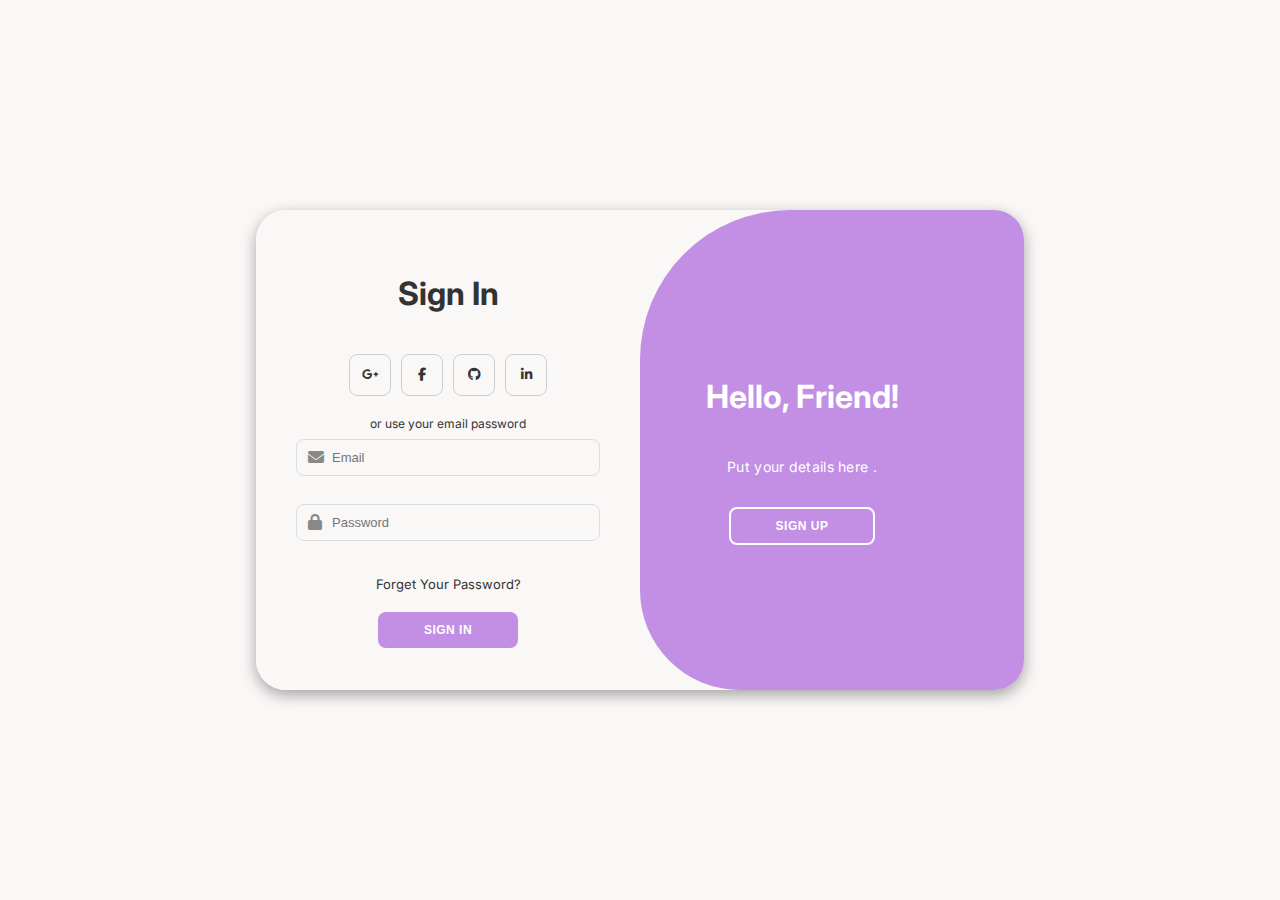
<file: login.html>
<!DOCTYPE html>
<html lang="en">
<head>
    <meta charset="UTF-8">
    <meta name="viewport" content="width=device-width, initial-scale=1.0">
    <title>Modern Login/Sign-Up Form</title>
    <!-- Font Awesome for icons -->
    <link rel="stylesheet" href="https://cdnjs.cloudflare.com/ajax/libs/font-awesome/6.5.1/css/all.min.css">
    <!-- Google Fonts: Inter -->
    <link rel="preconnect" href="https://fonts.googleapis.com">
    <link rel="preconnect" href="https://fonts.gstatic.com" crossorigin>
    <link href="https://fonts.googleapis.com/css2?family=Inter:wght@400;500;600;700&display=swap" rel="stylesheet">
    <style>
        /* Basic styles for the body */
        body {
            display: flex;
            align-items: center;
            justify-content: center;
            flex-direction: column;
            background-color: #FAF7F7;
            font-family: 'Inter', sans-serif;
            min-height: 100vh;
            margin: 0;
            color: #333;
        }

        /* Main container styling */
        .container {
            background-color: #FAF7F7;
            border-radius: 30px;
            box-shadow: 0 5px 15px rgba(0, 0, 0, 0.35);
            position: relative;
            overflow: hidden;
            width: 768px;
            max-width: 100%;
            min-height: 480px;
        }

        /* General paragraph styling */
        p {
            font-size: 14px;
            line-height: 20px;
            letter-spacing: 0.3px;
            margin: 20px 0;
        }

        /* General span styling */
        span {
            font-size: 12px;
        }

        /* General anchor tag styling */
        a {
            color: #333;
            font-size: 13px;
            text-decoration: none;
            margin: 15px 0 10px;
        }

        /* General button styling */
        button {
            background-color: #C28FE5;
            color: #fff;
            font-size: 12px;
            padding: 10px 45px;
            border: 1px solid transparent;
            border-radius: 8px;
            font-weight: 600;
            letter-spacing: 0.5px;
            text-transform: uppercase;
            margin-top: 10px;
            cursor: pointer;
            transition: transform 80ms ease-in, background-color 0.2s;
        }

        /* Button active state */
        button:active {
            transform: scale(0.95);
        }

        /* Ghost button for toggle panels */
        button.hidden {
            background-color: transparent;
            border: 2px solid #fff;
        }

        /* General form styling */
        form {
            background-color: #FAF7F7;
            display: flex;
            align-items: center;
            justify-content: center;
            flex-direction: column;
            padding: 0 40px;
            height: 100%;
        }

        /* Input field styling */
        .input-container {
            position: relative;
            width: 100%;
            margin-bottom: 12px;
        }

        input {
            background-color: #FAF7F7;
            border: 1px solid #ddd;
            margin: 8px 0;
            padding: 10px 15px 10px 35px; /* Add padding for the icon */
            font-size: 13px;
            border-radius: 8px;
            width: 100%;
            outline: none;
            box-sizing: border-box; /* Ensures padding doesn't affect width */
        }
        
        .input-container i {
            position: absolute;
            left: 12px;
            top: 50%;
            transform: translateY(-50%);
            color: #888;
        }

        /* Form container styling */
        .form-container {
            position: absolute;
            top: 0;
            height: 100%;
            transition: all 0.6s ease-in-out;
        }

        /* Sign-in specific styling */
        .sign-in {
            left: 0;
            width: 50%;
            z-index: 2;
        }

        /* Sign-up specific styling */
        .sign-up {
            left: 0;
            width: 50%;
            opacity: 0;
            z-index: 1;
        }
        
        /* Animation classes */
        .container.active .sign-in {
            transform: translateX(100%);
            opacity: 0;
        }
        
        .container.active .sign-up {
            transform: translateX(100%);
            opacity: 1;
            z-index: 5;
            animation: show 0.6s;
        }
        
        @keyframes show {
            0%, 49.99% {
                opacity: 0;
                z-index: 1;
            }
            50%, 100% {
                opacity: 1;
                z-index: 5;
            }
        }
        
        /* Toggle container for sliding panels */
        .toggle-container {
            position: absolute;
            top: 0;
            left: 50%;
            width: 50%;
            height: 100%;
            overflow: hidden;
            transition: all 0.6s ease-in-out;
            border-radius: 150px 0 0 100px;
            z-index: 1000;
        }
        
        .container.active .toggle-container {
            transform: translateX(-100%);
            border-radius: 0 150px 100px 0;
        }

        /* Toggle panel styling */
        .toggle {
            background-color: #C28FE5;
            height: 100%;
            background: linear-gradient(to right, #C28FE5, #C28FE5);
            color: #fff;
            position: relative;
            left: -100%;
            height: 100%;
            width: 200%;
            transform: translateX(0);
            transition: all 0.6s ease-in-out;
        }
        
        .container.active .toggle {
            transform: translateX(50%);
        }

        /* Content inside toggle panels */
        .toggle-panel {
            position: absolute;
            width: 50%;
            height: 100%;
            display: flex;
            align-items: center;
            justify-content: center;
            flex-direction: column;
            padding: 0 30px;
            text-align: center;
            top: 0;
            transform: translateX(0);
            transition: all 0.6s ease-in-out;
        }

        .toggle-left {
            transform: translateX(-200%);
        }
        
        .container.active .toggle-left {
            transform: translateX(0);
        }

        .toggle-right {
            right: 0;
            transform: translateX(0);
        }
        
        .container.active .toggle-right {
            transform: translateX(200%);
        }

        /* Social icons styling */
        .social-icons {
            margin: 20px 0;
        }
        
        .social-icons a {
            border: 1px solid #ccc;
            border-radius: 20%;
            display: inline-flex;
            justify-content: center;
            align-items: center;
            margin: 0 3px;
            width: 40px;
            height: 40px;
            transition: background-color 0.2s, color 0.2s;
        }

        .social-icons a:hover {
            background-color: #C28FE5;
            color: white;
            border-color: #C28FE5;
        }
    </style>
</head>
<body>
    <div class="container" id="container">
        <!-- Sign Up Form -->
        <div class="form-container sign-up">
            <form>
                <h1>Create Account</h1>
                <div class="social-icons">
                    <a href="#" class="icon"><i class="fa-brands fa-google-plus-g"></i></a>
                    <a href="#" class="icon"><i class="fa-brands fa-facebook-f"></i></a>
                    <a href="#" class="icon"><i class="fa-brands fa-github"></i></a>
                    <a href="#" class="icon"><i class="fa-brands fa-linkedin-in"></i></a>
                </div>
                <span>or use your email for registration</span>
                <div class="input-container">
                    <i class="fa-solid fa-user"></i>
                    <input type="text" placeholder="Name">
                </div>
                <div class="input-container">
                    <i class="fa-solid fa-envelope"></i>
                    <input type="email" placeholder="Email">
                </div>
                <div class="input-container">
                    <i class="fa-solid fa-lock"></i>
                    <input type="password" placeholder="Password">
                </div>
                <button>Sign Up</button>
            </form>
        </div>
        <!-- Sign In Form -->
        <div class="form-container sign-in">
            <form>
                <h1>Sign In</h1>
                <div class="social-icons">
                    <a href="#" class="icon"><i class="fa-brands fa-google-plus-g"></i></a>
                    <a href="#" class="icon"><i class="fa-brands fa-facebook-f"></i></a>
                    <a href="#" class="icon"><i class="fa-brands fa-github"></i></a>
                    <a href="#" class="icon"><i class="fa-brands fa-linkedin-in"></i></a>
                </div>
                <span>or use your email password</span>
                 <div class="input-container">
                    <i class="fa-solid fa-envelope"></i>
                    <input type="email" placeholder="Email">
                </div>
                <div class="input-container">
                    <i class="fa-solid fa-lock"></i>
                    <input type="password" placeholder="Password">
                </div>
                <a href="#">Forget Your Password?</a>
                <button>Sign In</button>
            </form>
        </div>
        <!-- Toggle/Overlay Container -->
        <div class="toggle-container">
            <div class="toggle">
                <div class="toggle-panel toggle-left">
                    <h1>Welcome Back!</h1>
     <p>your details are already here.</p>
                    <button class="hidden" id="login">Sign In</button>
                </div>
                <div class="toggle-panel toggle-right">
                    <h1>Hello, Friend!</h1>
     <p>Put your details here .</p>
                    <button class="hidden" id="register">Sign Up</button>
                </div>
            </div>
        </div>
    </div>

    <script>
        // Get the main container and the buttons
        const container = document.getElementById('container');
        const registerBtn = document.getElementById('register');
        const loginBtn = document.getElementById('login');

        // Add event listener to the register button to add the 'active' class
        registerBtn.addEventListener('click', () => {
            container.classList.add("active");
        });
        
        // Add event listener to the login button to remove the 'active' class
        loginBtn.addEventListener('click', () => {
            container.classList.remove("active");
        });
    </script>
</body>
</html>
</file>
